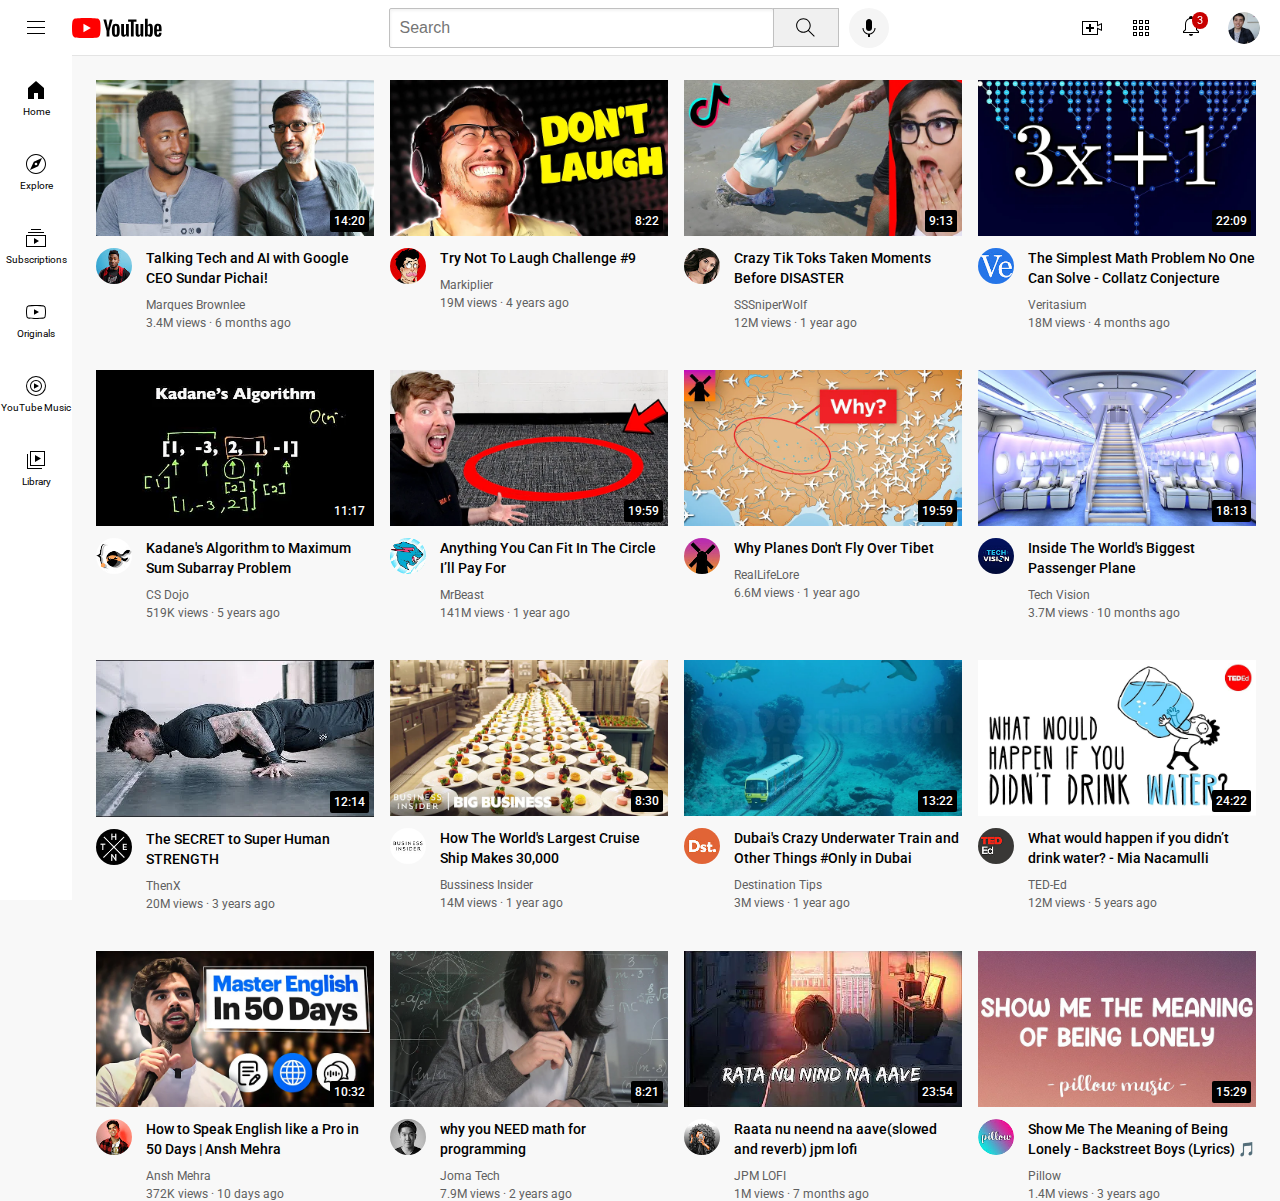
<file: index.html>
<!DOCTYPE html>
<html lang="en">
<head>
  <meta name="viewport" content="width=device-width, initial-scale=1.0">
  <title>YouTube clone</title>
  <link rel="preconnect" href="https://fonts.googleapis.com">
  <link rel="preconnect" href="https://fonts.gstatic.com" crossorigin>
  <link href="https://fonts.googleapis.com/css2?family=Roboto:wght@300;400;500&display=swap" rel="stylesheet">

  <link rel="shortcut icon" href="img/favicon-youtube.png" type="image/x-icon">
  <link rel="stylesheet" href="styles/general.css">
  <link rel="stylesheet" href="styles/header.css">
  <link rel="stylesheet" href="styles/video.css">
  <link rel="stylesheet" href="styles/sidebar.css">
</head>
<body>

  <header class="header">
    <div class="left-section">
      <img class="hamburger-menu" src="header picture/hamburger-menu.svg">
      <img class="youtube-logo" src="header picture/youtube-logo.svg">
    </div>
    <div class="middle-section">
      <input class="search-bar" type="text" placeholder="Search">
      <button class="search-button">
        <img class="search-icon" src="header picture/search.svg">
        <div class="tooltip">Search</div>
      </button>
      <button class="voice-search-button">
        <img class="voice-search-icon" src="header picture/voice-search-icon.svg" alt="">
        <div class="tooltip">Search with your voice</div>
      </button>
    </div>
    <div class="right-section">
      <div class="upload-icon-container">
        <img class="upload-icon" src="header picture/upload.svg">
        <div class="tooltip">Create</div>
      </div>
      
      <img class="youtube-apps-icon" src="header picture/youtube-apps.svg">
      
      <div class="notifications-icon-container">
        <img class="notifications-icon" src="header picture/notifications.svg">
        <div class="notifications-count">3</div>
      </div>
      <img class="current-user-picture" src="header picture/my-channel.jpeg">
    </div>
  </header>

  <nav class="sidebar active">
    <div class="sidebar-link">
      <img src="icons/home.svg">
      <div>Home</div>
    </div>
    <div class="sidebar-link">
      <img src="icons/explore.svg">
      <div>Explore</div>
    </div>
    <div class="sidebar-link">
      <img src="icons/subscriptions.svg">
      <div>Subscriptions</div>
    </div>
    <div class="sidebar-link">
      <img src="icons/originals.svg">
      <div>Originals</div>
    </div>
    <div class="sidebar-link">
      <img src="icons/youtube-music.svg">
      <div>YouTube Music</div>
    </div>
    <div class="sidebar-link">
      <img src="icons/library.svg">
      <div>Library</div>
    </div>
  </nav>

<main class="youtube-grid js-youtube-grid">

</main>

<script src="Data/videos.js"></script>
<script src="scripts/youtube.js"></script>
</body>
</html>
</file>
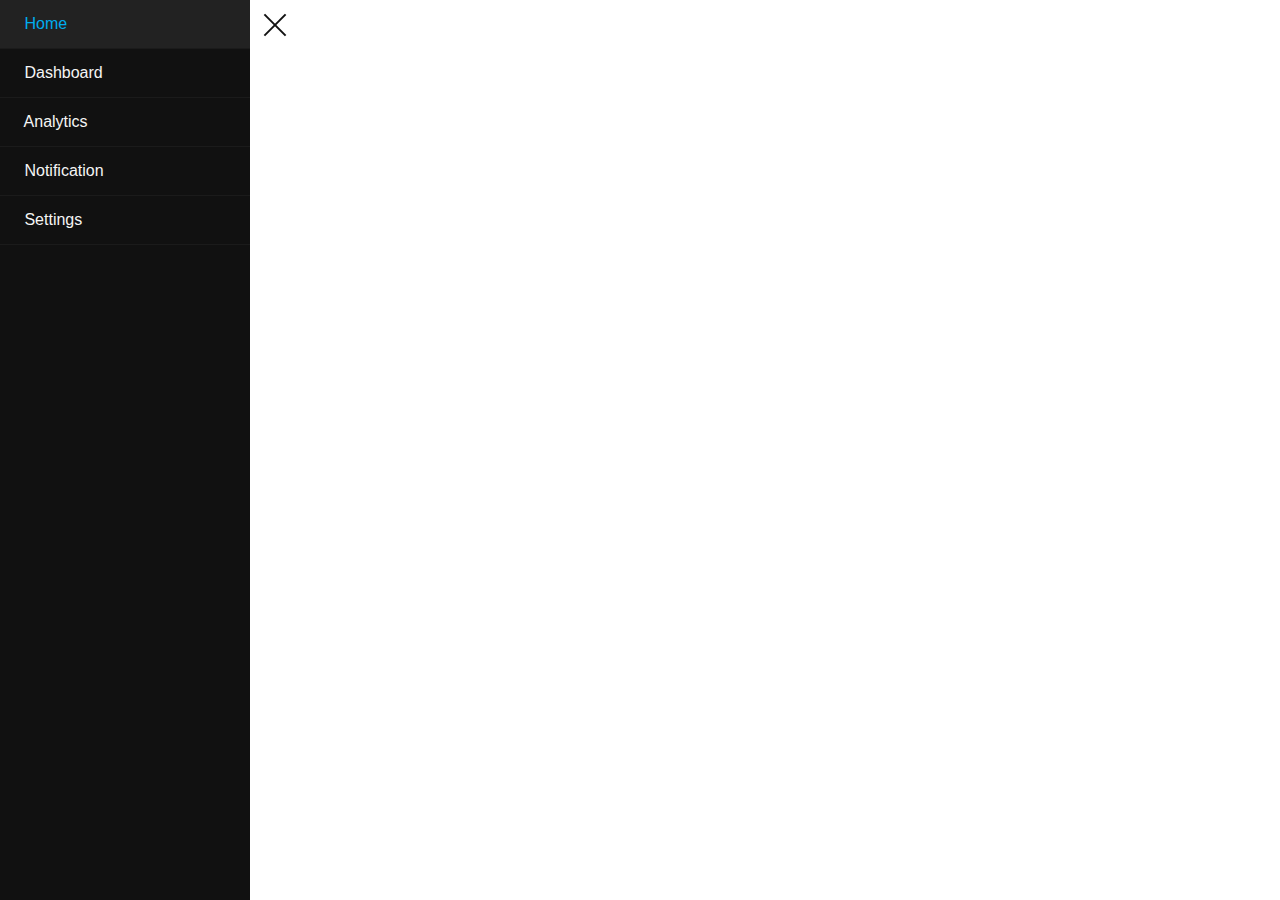
<file: sidebar.html>
<!DOCTYPE html>
<html lang="en">
<head>
  <meta charset="UTF-8">
  <meta name="viewport" content="width=device-width, initial-scale=1.0">
  <title>Sidebar</title>
  <link rel="stylesheet" href="sidebar2.css">
</head>
<body>
  
  <div class="sidebar active">
    <div class="toggle-btn">
      <span></span>
      <span></span>
      <span></span>
    </div>
    <div class="links">
      <a href="#">
        <i class="fa fa-home"></i>
        Home
      </a>
      <a href="#">
        <i class="fa fa-tachometer"></i>
        Dashboard
      </a>
      <a href="#">
        <i class="fa fa-line-chart"></i>
        Analytics
      </a>
      <a href="#">
        <i class="fa fa-bell"></i>
        Notification
      </a>
      <a href="#">
        <i class="fa fa-cog"></i>
        Settings
      </a>
    </div>
  </div>

  <script src="sidebar2.js"></script>
</body>
</html>
</file>
<file: styles/general.css>
p {
  margin-top: 0;
  margin-bottom: 0;
}

body {
  /* This style below will be inherited */
  font-family: Roboto, Arial;
  margin: 0;
  padding-top: 80px;
  padding-left: 96px;
  padding-right: 24px;
  background-color: rgb(248, 248, 248);
}
</file>
<file: styles/header.css>
.header {
  height: 55px;

  display: flex;
  flex-direction: row;
  justify-content: space-between;

  position: fixed;
  top: 0;
  left: 0;
  right: 0;
  z-index: 100;

  background-color: white;
  border-bottom-width: 1px;
  border-bottom-style: solid;
  border-bottom-color: rgb(228, 228, 228);
}

.left-section {
  display: flex;
  align-items: center;
}

.hamburger-menu {
  height: 24px;
  margin-left: 24px;
  margin-right: 24px;
  cursor: pointer;
}

.youtube-logo {
  height: 20px;
  cursor: pointer;
}

.middle-section {
  flex: 1;
  margin-left: 70px;
  margin-right: 35px;
  max-width: 500px;
  display: flex;
  align-items: center;
}

.search-bar {
  flex: 1;
  height: 36px;
  padding-left: 10px;
  font-size: 16px;
  border: 1px solid rgb(192, 192, 192);
  border-radius: 2px;
  box-shadow: inset 1px 2px 3px rgba(0, 0, 0, 0.05);
  width: 0;
}

.search-bar::placeholder {
  font-size: 16px;
}

.search-button {
  height: 39px;
  width: 66px;
  background-color: rgb(240, 240, 240);
  border-width: 1px;
  border-style: solid;
  border-color: rgb(192, 192, 192);
  margin-left: -1px;
  margin-right: 10px;
  cursor: pointer;
}

.search-button,
.voice-search-button,
.upload-icon-container {
  display: flex;
  justify-content: center;
  align-items: center;
  position: relative;
}

.search-button .tooltip,
.voice-search-button .tooltip,
.upload-icon-container .tooltip {
  position: absolute;
  background-color: gray;
  color: white;
  padding-top: 4px;
  padding-bottom: 4px;
  padding-left: 8px;
  padding-right: 8px;
  border-radius: 2px;
  font-size: 12px;
  bottom: -30px;
  opacity: 0;
  transition: opacity 0.15s;
  pointer-events: none;
  white-space: nowrap;
}

.search-button:hover .tooltip,
.voice-search-button:hover .tooltip,
.upload-icon-container:hover .tooltip {
  opacity: 1;
}

.search-icon {
  height: 25px;
}

.voice-search-button {
  height: 40px;
  width: 40px;
  border-radius: 20px;
  border: none;
  background-color: rgb(245, 245, 245);
  cursor: pointer;
}

.voice-search-icon {
  height: 24px;
}

.right-section {
  width: 180px;
  margin-right: 20px;
  display: flex;
  align-items: center;
  justify-content: space-between;
  flex-shrink: 0;
}

.upload-icon {
  height: 24px;
  cursor: pointer;
}

.youtube-apps-icon {
  height: 24px;
  cursor: pointer;
}

.notifications-icon {
  height: 24px;
  cursor: pointer;
}

.notifications-icon-container {
  position: relative;
}

.notifications-count {
  position: absolute;
  top: -2px;
  right: -5px;
  background-color: rgb(200, 0, 0);
  color: white;
  font-size: 11px;
  padding-left: 5px;
  padding-right: 5px;
  padding-top: 2px;
  padding-bottom: 2px;
  border-radius: 10px;
}

.current-user-picture {
  height: 32px;
  border-radius: 16px;
  cursor: pointer;
}

@media(max-width: 750px) {
  .search-bar {
    width: 52px;
  }

  .middle-section{
    margin-left: 20px;
  }
}
</file>
<file: styles/video.css>
.thumbnail {
  width: 100%;
}

.video-title {
  margin-top: 0;
  font-size: 14px;
  font-weight: 500;
  line-height: 20px;
  margin-bottom: 10px;
}

.video-preview {
  display: grid;
  grid-template-columns: 50px 1fr;
}

.channel-profile-image {
  width: 36px;
  border-radius: 50px;
}

.video-thumbnail{
  position: relative;
  margin-bottom: 8px;
}

.channel-name,
.channel-stats {
  font-size: 12px;
  color: rgb(96, 96, 96);
}

.channel-name {
  margin-bottom: 4px;
}

.youtube-grid {
  display: grid;
  grid-template-columns: 1fr 1fr 1fr;
  column-gap: 16px;
  row-gap: 40px;
}

@media (max-width: 750px) {
  .youtube-grid {
    grid-template-columns: 1fr 1fr;
  }
}

@media (min-width: 751px) and (max-width: 999px) {
  .youtube-grid {
    grid-template-columns: 1fr 1fr 1fr;
  }
}

@media (min-width: 1000px) {
  .youtube-grid {
    grid-template-columns: 1fr 1fr 1fr 1fr;
  }
}

.video-time {
  font-size: 12px;
  font-weight: 500;
  padding: 4px;
  border-radius: 2px;
  background-color: black;
  color: white;
  position: absolute;
  bottom: 8px;
  right: 5px;
}
</file>
<file: styles/sidebar.css>
.sidebar {
  position: fixed;
  left: 0;
  bottom: 0;
  top: 55px;
  background-color: white;
  width: 72px;
  z-index: 200;
  padding-top: 5px;
}

.sidebar-link {
  height: 74px;
  display: flex;
  justify-content: center;
  align-items: center;
  flex-direction: column;
  cursor: pointer;
}

.sidebar-link:hover {
  background-color: rgb(235, 235, 235);
}

.sidebar-link img {
  height: 24px;
  margin-bottom: 4px;
}

.sidebar-link div {
  font-size: 10px;
}
</file>
<file: sidebar2.css>
* {
  margin: 0;
  padding: 0;
  box-sizing: border-box;
}

body {
  font-family: Arial, Helvetica, sans-serif;
}

.sidebar {
  position: fixed;
  top: 0px;
  left: -250px;
  width: 250px;
  height: 100%;
  background: #111;
  transition: all 300ms ease-in-out;
}

.sidebar .toggle-btn {
  position: absolute;
  top: 10px;
  right: -40px;
  width: 30px;
  height: 30px;
  cursor: pointer;
  transition: all 300ms ease-in-out;
}

.sidebar .toggle-btn span {
  position: absolute;
  width: 100%;
  height: 2px;
  background-color: #111;
  transform: translateY(-50%);
}

.sidebar .toggle-btn span:nth-child(1) {
  top: 10%;
}
.sidebar .toggle-btn span:nth-child(2) {
  top: 50%;
}
.sidebar .toggle-btn span:nth-child(3) {
  top: 90%;
}

.sidebar .links a {
  display: block;
  padding: 15px 10px;
  text-decoration: none;
  color: #f5f5f5;
  cursor: pointer;
  border-bottom: 1px solid #1b1b1b;
}

.sidebar .links a:active,
.sidebar .links a:hover {
  background: #222;
  color: #00acee;
}

.sidebar .links a i {
  display: inline-block;
  margin-right: 10px;
}

.sidebar.active {
  left: 0px;
}

.sidebar.active .toggle-btn span:nth-child(1) {
  top: 50%;
  transform: translateY(-50%) rotate(45deg);
}

.sidebar.active .toggle-btn span:nth-child(2) {
  display: none;
}

.sidebar.active .toggle-btn span:nth-child(3) {
  top: 50%;
  transform: translateY(-50%) rotate(-45deg);
}
</file>
